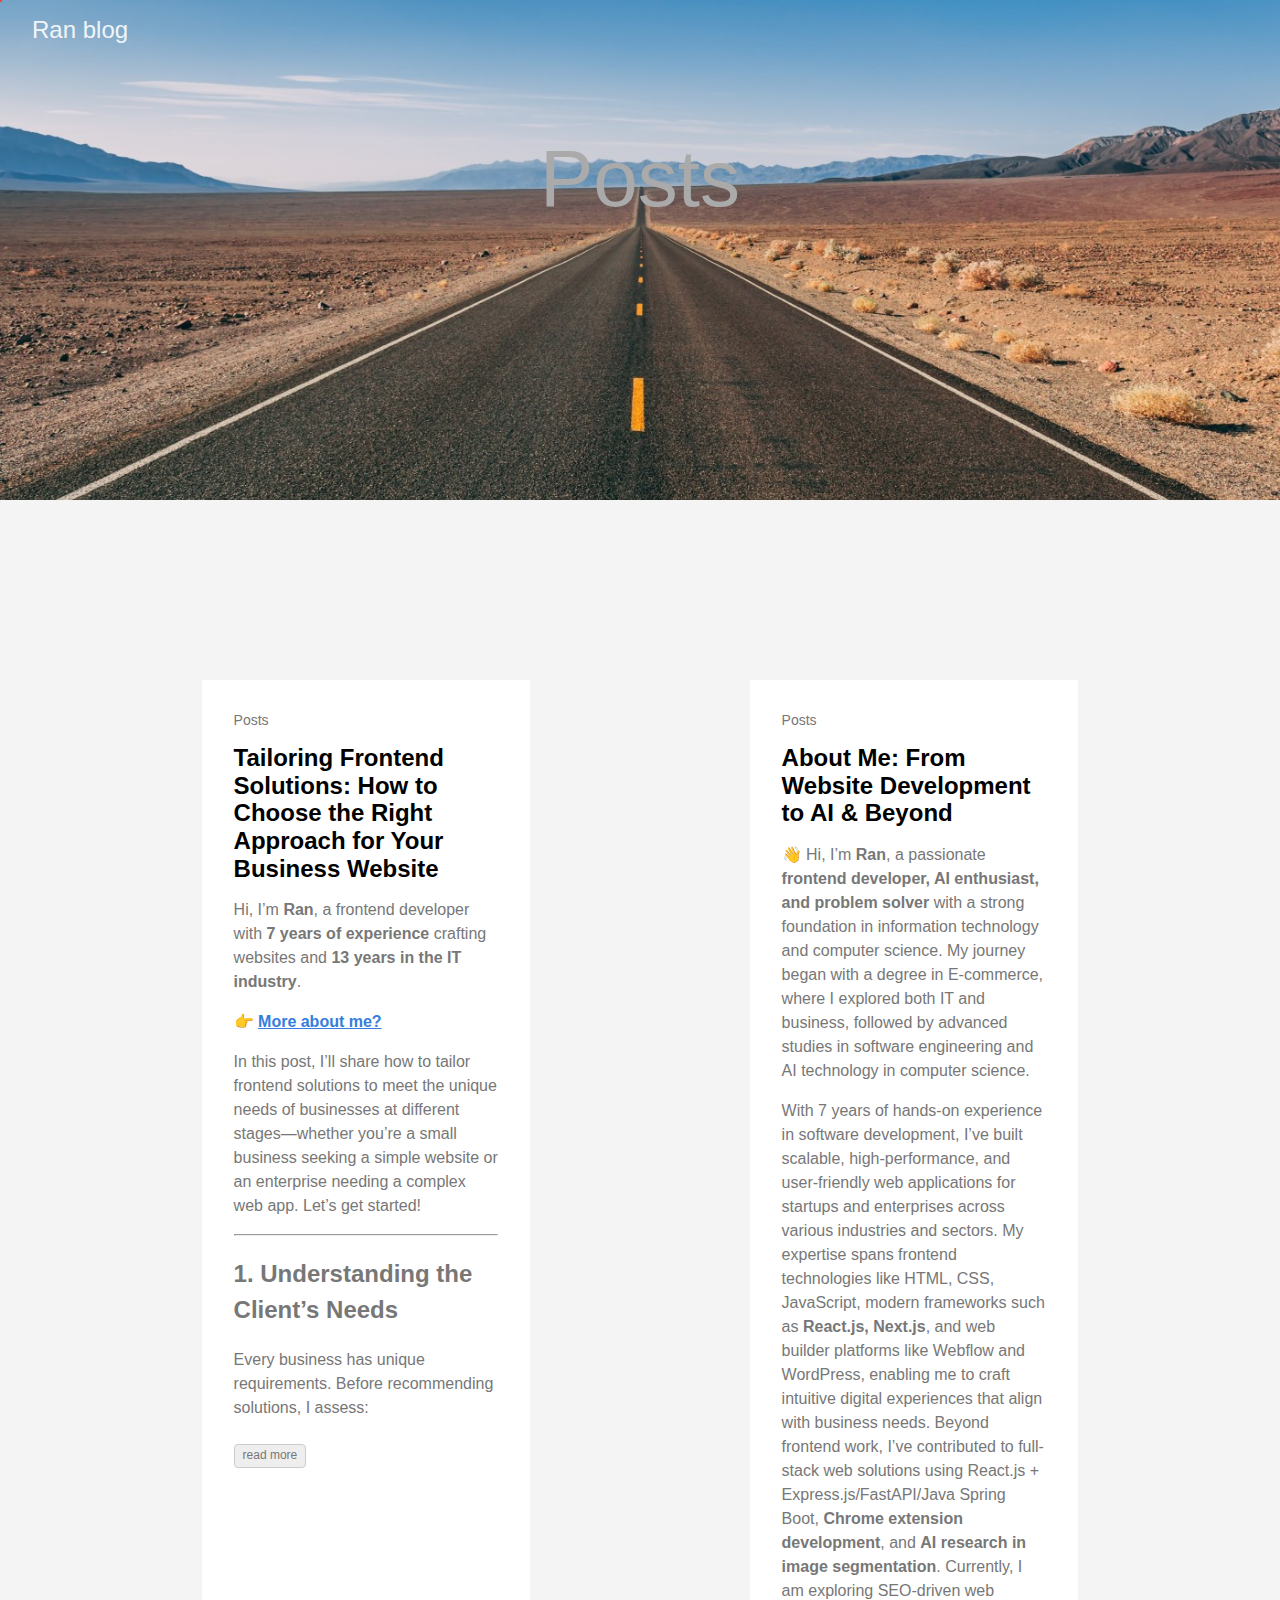
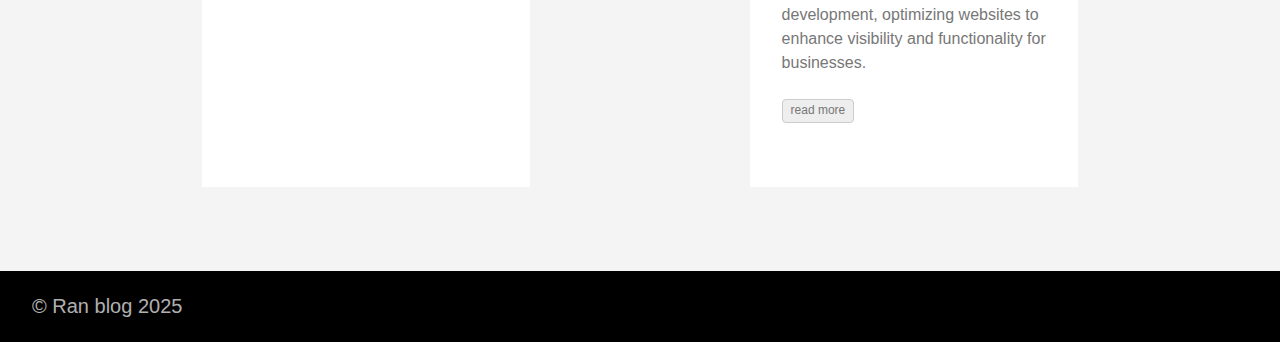
<file: posts/page/1/index.html>
<!DOCTYPE html>
<html lang="en-us">
  <head>
    <title>https://RoseLV.github.io/posts/</title>
    <link rel="canonical" href="https://RoseLV.github.io/posts/">
    <meta name="robots" content="noindex">
    <meta charset="utf-8">
    <meta http-equiv="refresh" content="0; url=https://RoseLV.github.io/posts/">
  </head>
</html>
</file>
